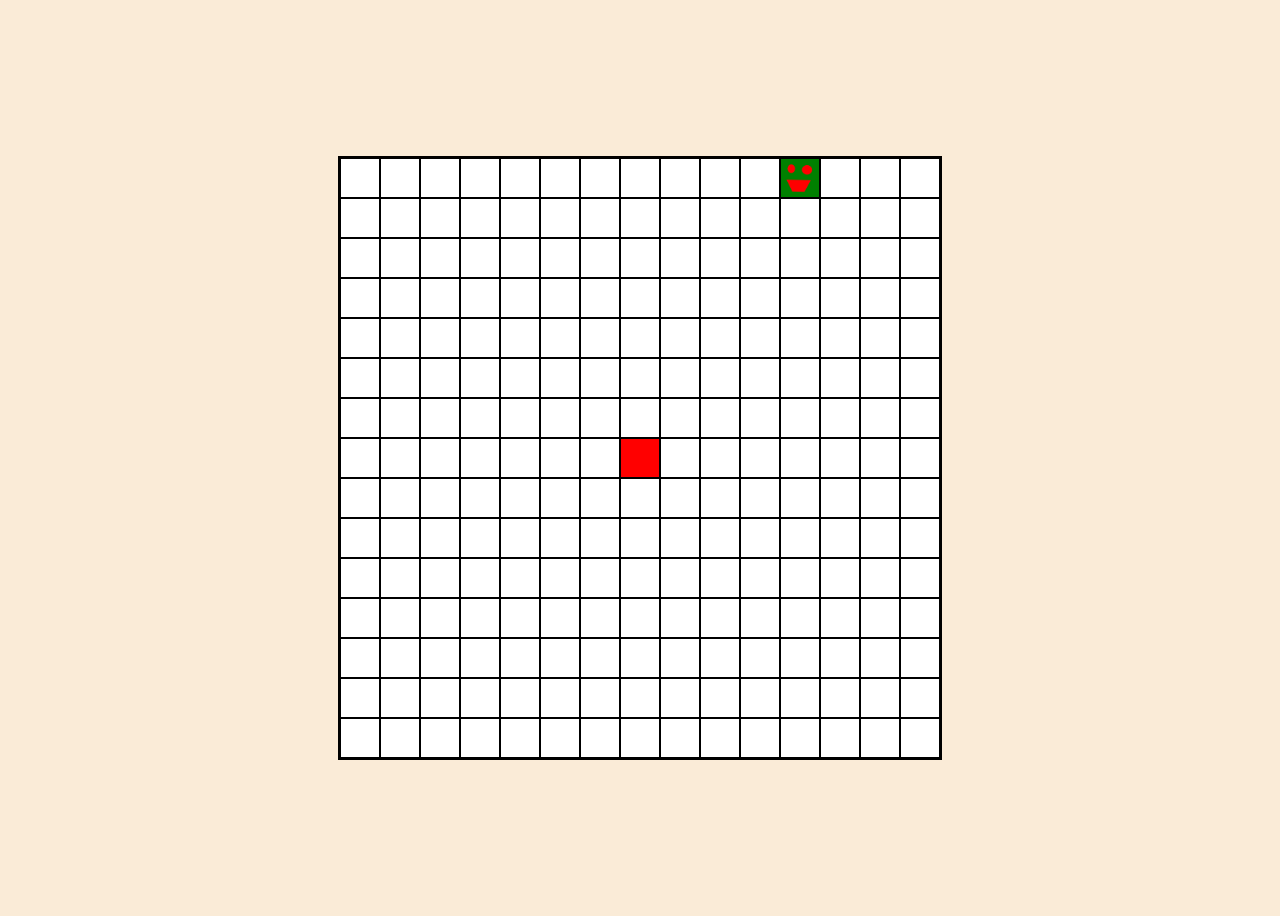
<file: snake/index.html>
<!DOCTYPE html>
<html lang="en">
<head>
	<meta charset="UTF-8">
	<meta name="viewport" content="width=device-width, initial-scale=1.0">
	<title>Snake</title>
	
	<link rel="stylesheet" href="style.css">
	
	<script src="game.js"></script>
</head>
<body>
	<div id="game-board"></div>
</body>
</html>
</file>
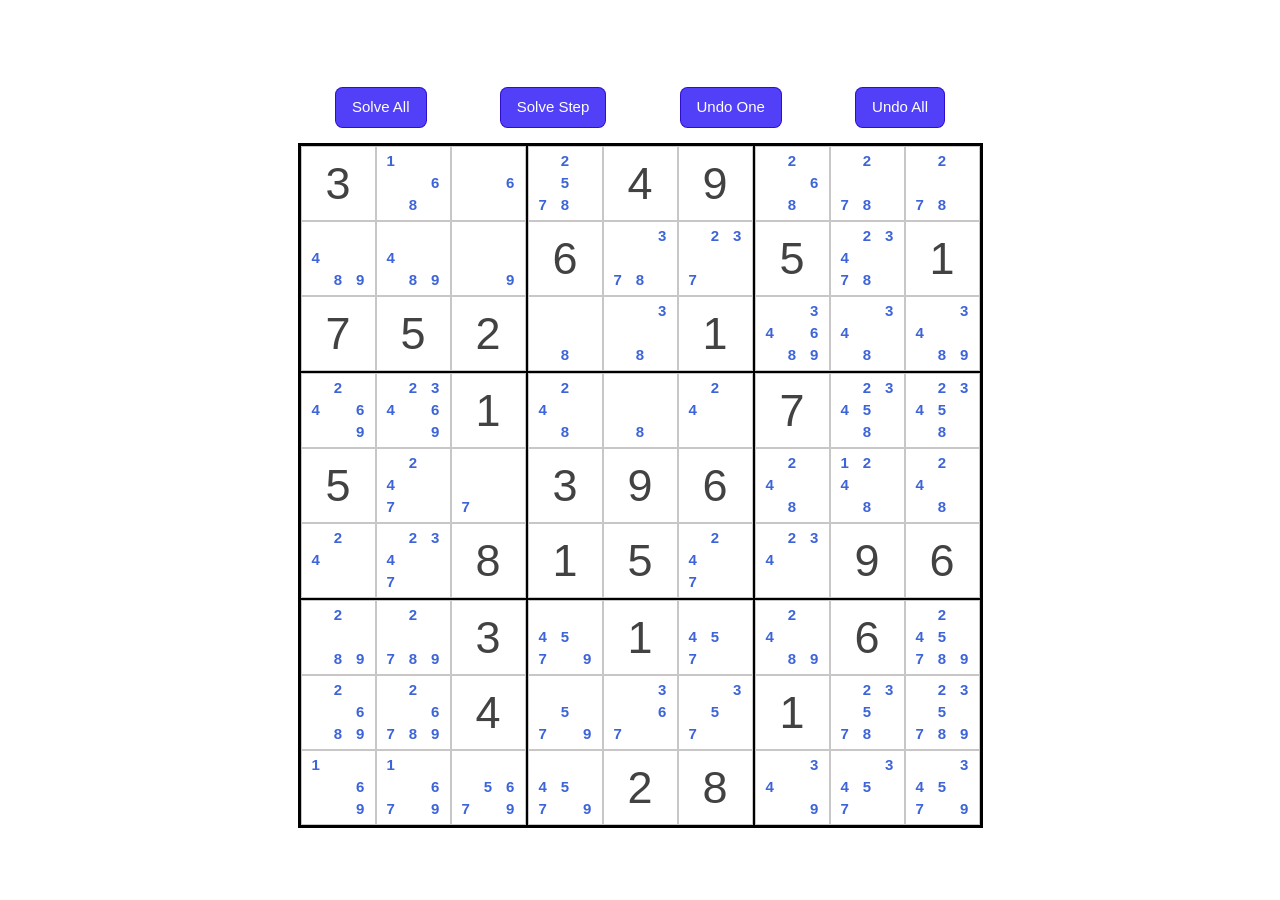
<file: sudoku_solver/index.html>
<!DOCTYPE html>
<html lang="en">
<head>
	<meta charset="UTF-8">
	<meta name="viewport" content="width=device-width, initial-scale=1.0">
	
	<title>Sudoku Solver</title>
	
	<link rel="shortcut icon" href="favicon.ico" type="image/x-icon">

	<link rel="stylesheet" href="reset.css">
	<link rel="stylesheet" href="sudoku.css">
</head>
<body>
	<div id="sudoku-controller">
		<button id="solve-all">Solve All</button>

		<button id="solve-one">Solve Step</button>
		
		<button id="undo-one">Undo One</button>

		<button id="undo-all">Undo All</button>
	</div>

	<div id="sudoku-container"></div>

	<script type="module" src="index.js"></script>
</body>
</html>
</file>
<file: snake/style.css>
* {
	box-sizing: border-box;
	font-size: 40px;
}

body {
	display: flex;
	justify-content: center;
	align-items: center;
	height: 100vh;
	background-color: antiquewhite;
}

#game-board {
	display: inline-block;
	gap: 0;
	outline: 2px solid black;
}

.game-cell {
	border: 1px solid black;
	width: 1rem;
	height: 1rem;
	background-color: white;
}

.snake-cell {
	background-color: green;
}

.food-cell {
	background-color: red;
}

.snake-head {
	background-image: url('snake.png');
	background-size: contain;
}
</file>
<file: sudoku_solver/sudoku.css>
:root {
	--highlight: oklch(0.44 0.3 266 / 0.75);
	--highlight-dark: oklch(from var(--highlight) calc(l - 0.15) c h);

	--border: black;
	--border-light: rgb(200, 198, 198);

	--text: rgb(66, 66, 66);
	--text-light: rgb(61, 100, 216);
}

* {
	box-sizing: border-box;
	font-family:'Segoe UI', Tahoma, Geneva, Verdana, sans-serif;
	font-weight: 500;
	font-size: min(15px, 1.5vw);
}

body {
	display: flex;
	height: 100vh;
	justify-content: center;
	align-items: center;
	flex-direction: column;
}

#sudoku-controller {
	width: 50vw;
	display: flex;
	justify-content: space-between;
	padding: 1rem;
	position: relative;
}

#sudoku-controller button {
	color: white;
	background-color: var(--highlight);
	border: 1px solid var(--highlight-dark);
	border-radius: .5rem;
	padding: 8px 16px;
	cursor: pointer;
	position: relative;
}

#sudoku-controller button:hover {
	background-color: var(--highlight-dark);
}

#sudoku-container {
	display: grid;
	grid: repeat(9, auto) / repeat(9, auto);
	border: 2px solid var(--border);
	position: relative;
}

.sudoku-cell {
	color: var(--text-light);
	margin: 0;
	padding: 0;
	position: relative;
}

.sudoku-cell:has(input:focus) {
	outline: 2px solid var(--highlight);
	box-shadow: 0px 0px 6px 2px var(--highlight);
	z-index: 10;
}

.sudoku-cell input {
	aspect-ratio: 1 / 1;
	margin: 0;
	padding: 0;
	cursor: pointer;
	caret-color: transparent;
	width: 5rem;
	text-align: center;
	font-size: 3rem;
	z-index: 1;
	border: none;
	outline: none;
	background-color: transparent;
	color: var(--text-light);
	border: 1px solid var(--border-light);
}

.sudoku-cell input:focus {
	border: none;
	outline: none;
	border: 1px solid white;
}

.note {
	position: absolute;
	display: flex;
	justify-content: center;
	align-items: center;
	width: 1.5rem;
	height: 1.5rem;
	font-weight: bold;
	pointer-events: none;
	z-index: 2;
	visibility: hidden;
}

.note-1 { top: 4px; left: 4px; }
.note-2 { top: 4px; left: 50%; transform: translateX(-50%); }
.note-3 { top: 4px; right: 4px; }
.note-4 { top: 50%; left: 4px; transform: translateY(-50%); }
.note-5 { top: 50%; left: 50%; transform: translate(-50%, -50%); }
.note-6 { top: 50%; right: 4px; transform: translateY(-50%); }
.note-7 { bottom: 4px; left: 4px; }
.note-8 { bottom: 4px; left: 50%; transform: translateX(-50%); }
.note-9 { bottom: 4px; right: 4px; }

.starting-cell input {
	color: var(--text);
}

.br { border-right: 1px solid var(--border); }
.bb { border-bottom: 1px solid var(--border); }
.bl { border-left: 1px solid var(--border); }
.bt { border-top: 1px solid var(--border); }
</file>
